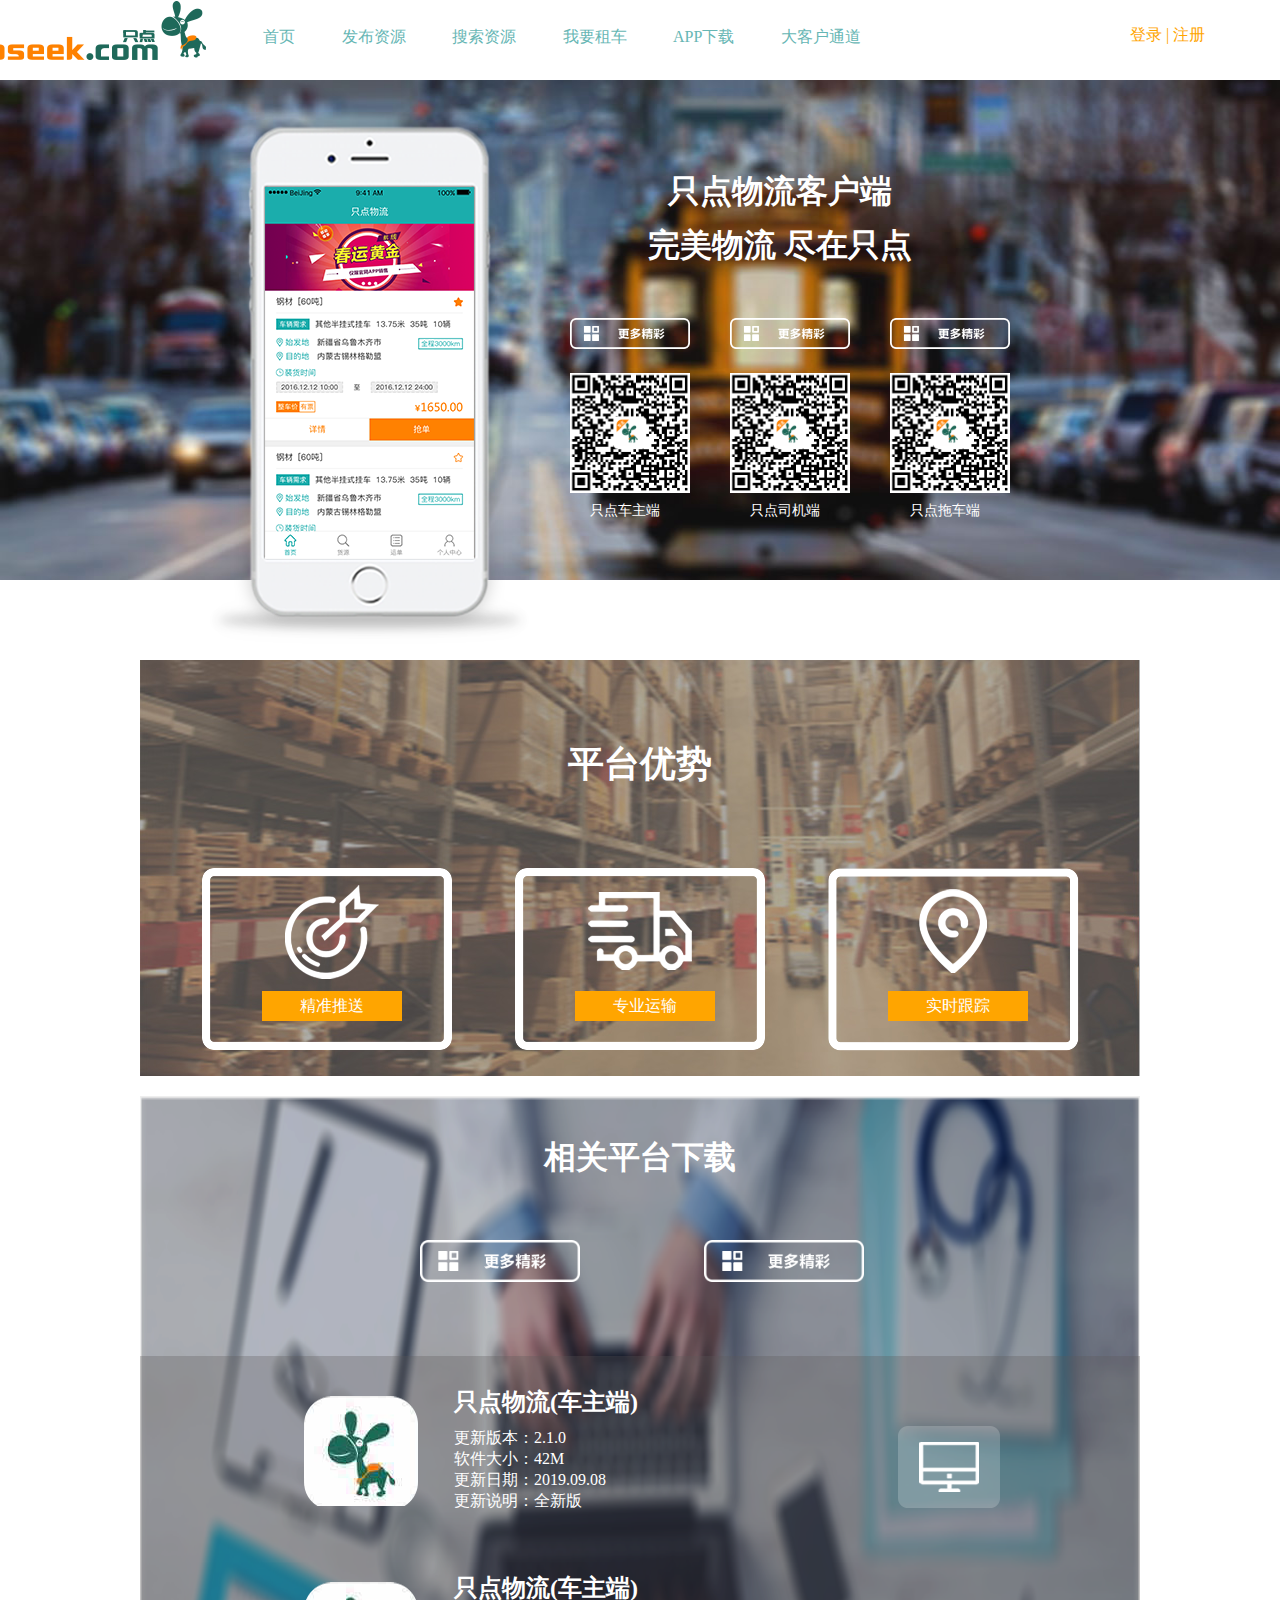
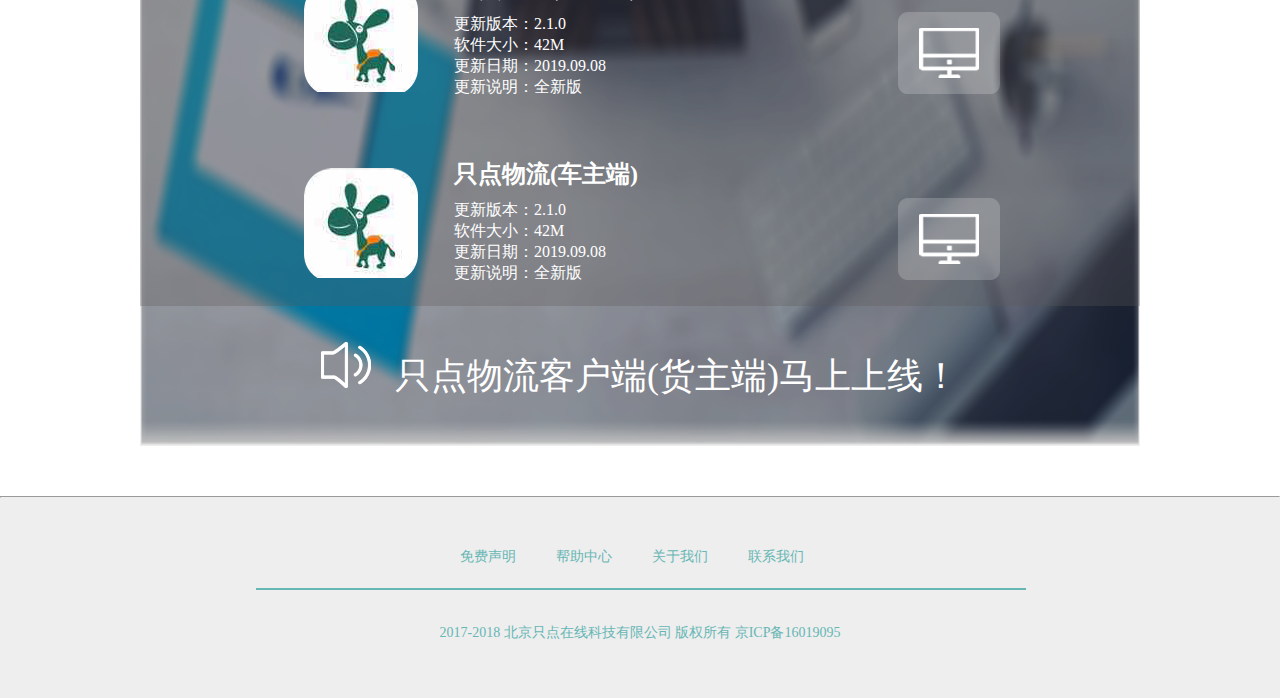
<file: public/appDownload.html>
<!DOCTYPE html>
<html lang="en">
<head>
    <meta charset="UTF-8">
    <meta name="viewport" content="width=device-width, initial-scale=1.0">
    <meta http-equiv="X-UA-Compatible" content="ie=edge">
    <title>APP下载</title>
    <link rel="stylesheet" href="css/index.css">
    <style>
        #appDown{
            width:100%;
            height:500px;
            position: relative;
            margin-bottom:80px;
        }
        #appDown>#bg-img{
            width:100%;
            height:100%;
        }
        #appDown>#content{
            width:800px;
            height:100%;
            position: absolute;
            left:50%;
            top:0px;
            transform: translate(-400px);
        }
        #appDown>#content>#appTitle{
            position: absolute;
            top:30px;
            left: -30px;
        }
        #appDown>#content>div{
            position: absolute;
            top:90px;
            left:300px;
            text-align: center;
        }
        #appDown>#content>div>h1{
            margin-bottom:10px;
            color: #fff;
        }
        #appDown>#content>div>ul{
            list-style: none;
            width:100%;
        }
        #appDown>#content>div>ul>li{
            width:120px;
            float: left;
            margin:20px;
            text-align: center;
            padding:10px 0;
        }
        #appDown>#content>div>ul>li>img{
            width:100%;
            margin:10px;
        }
        #appDown>#content>div>ul>li>p{
            font-size:14px;
            color:#fff;
            margin-top:-5px;
            margin-left:10px;
        }
        #platformDownload{
            width:1000px;
            background:#ddd;
            height:950px;
            margin:0 auto;
            position: relative;
            margin-bottom: 50px;
        }
        #platformDownload>#downbg{
            width:100%;
            height:100%;
        }
        #platformDownload>#downTop{
            width:100%;
            height:300px;
            position: absolute;
            top:0px;
            left:0px;
        }
        #platformDownload>#downTop>h1{
            color:#fff;
            text-align: center;
            margin-top:40px;
        }
        #platformDownload>#downTop>#downbg1{
            width:160px;
            margin-left:28%;
            margin-top:60px;
            margin-right: 120px;
        }
        #platformDownload>#downTop>#downbg2{
            width:160px;
            text-align: center;
        }
        #platformDownload>#downMiddle{
            width:100%;
            height:550px;
            position: absolute;
            top:260px;
            left:0px;
            background:rgba(94, 88, 88,0.3);
        }
        #downMiddle>ul{
            list-style: none;
        }
        #downMiddle>ul>li{
            padding:0px 0;
            box-sizing: border-box;
            position: relative;
        }
        #downMiddle>ul>li>span{
            margin-left:160px;
            width:120px;
            height:120px;
            background:no-repeat;
            display: inline-block;
            background-image: url("source/myAppImg.png");
            background-repeat: no-repeat;
            background-size:306px 508px;
            background-position:-188px 10px ;
        }
        #downMiddle>ul>li>div{
            display: inline-block;
            padding:30px;
            color:#fff;
            position: relative;
        }
        #downMiddle>ul>li>div>h2{
            padding-bottom:10px;
        }
        #downMiddle>ul>li>img{
            display: inline-block;
            position: absolute;
            right:14%;
            top:70px;
        }
        #platformDownload>#downBottom{
            width:100%;
            height:100px;
            position: absolute;
            bottom:20px;
            left:0px;
            text-align: center;
            color:#fff;
            line-height: 100px;
        }
        #platformDownload>#downBottom>img{
            padding-top:10px;
        }
        #platformDownload>#downBottom>span{
            font-size:36px;
            padding-left:20px;
        }
        footer{
            width:100%;
            height:200px;
            background:#eee;
        }
        footer>div{
            width:400px;
            margin:0 auto;
            display: flex;
            padding-top:40px;
        }
        footer>div>ul{
            list-style: none;
            font-size:14px;
            color:#66b6b4;
        }
        footer>div>ul>li{
            float: left;
            padding:10px 20px;
        }
        footer>#hrColor{
            border:1px solid #66b6b4;
            display: inline-block;
            width:60%;
            height:0px;
            margin-left:20%;
        }
        footer>p{
            font-size:14px;
            color:#66b6b4;
            text-align: center;
            margin:30px;
        }
    </style>
</head>
<body>
    <div id="head">
        <div class="middleContent">
            <!-- logo -->
            <div id="logo">
                <img src="source/wuliu-logo.png" alt="">
            </div>
            <!-- 导航 -->
            <div id="nav">
                <ul>
                        <li>
                                <a href="index.html">首页</a>
                            </li>
                            <li>
                                <a href="login.html">发布资源</a>
                            </li>
                            <li>
                                <a href="search.html">搜索资源</a>
                            </li>
                            <li>
                                <a href="rentCar.html">我要租车</a>
                            </li>
                            <li>
                                <a href="appDownload.html">APP下载</a>
                            </li>
                            <li>
                                <a href="register_enterprise.html">大客户通道</a>
                            </li>
                </ul>
            </div>
            <div id="loadReg">
                <a href="login.html">登录</a> | 
                <a href="register_woseek.html">注册</a>
            </div>
        </div>
    </div>
    <div id="appDown">
        <img id="bg-img" src="source/app_titlebg.jpg" alt="">
        <div id="content">
            <img src="source/app_phone.png" alt="" id="appTitle">
            <div>
                <h1>只点物流客户端</h1>
                <h1>完美物流 尽在只点</h1>
                <ul>
                    <li>
                        <img src="source/more.png" alt=""><br>
                        <img src="source/app_owner.png" alt="">
                        <p>只点车主端</p>
                    </li>
                    <li>
                        <img src="source/more.png" alt="">
                        <img src="source/app_owner.png" alt="">
                        <p>只点司机端</p>
                    </li>
                    <li>
                        <img src="source/more.png" alt="">
                        <img src="source/app_owner.png" alt="">
                        <p>只点拖车端</p>
                    </li>
                </ul>
            </div> 
        </div>
    </div>
    <!-- 平台优势 -->
    <div id="superiority">
        <img src="./source/you_shi_bg.jpg" alt="">
        <div id="superiorityTitle">平台优势</div>
        <div id="superiorityItems">
            <ul>
                <li>
                    <img src="./source/ys_bg1.png" alt="">
                    <button>精准推送</button>
                </li>
                <li>
                    <img src="./source/ys_bg2.png" alt="">
                    <button>专业运输</button>
                </li>
                <li>
                    <img src="./source/ys_bg3.png" alt="">
                    <button>实时跟踪</button>
                </li>
            </ul>
        </div>
    </div>
    <!-- 相关平台下载 -->
    <div id="platformDownload">
        <img id="downbg" src="source/app_downbg.png" alt="">
        <div id="downTop">
            <h1>相关平台下载</h1>
            <img id="downbg1" src="source/more.png" alt="">
            <img id="downbg2" src="source/more.png" alt="">            
        </div>
        <div id="downMiddle">
            <ul>
                <li>
                    <span></span>
                    <div>
                        <h2>只点物流(车主端)</h2>
                        <p>更新版本：2.1.0</p>
                        <p>软件大小：42M</p>
                        <p>更新日期：2019.09.08</p>
                        <p>更新说明：全新版</p>      
                    </div>
                    <img src="source/pcload.png" alt="">  
                </li>
                <li>
                    <span></span>
                    <div>
                        <h2>只点物流(车主端)</h2>
                        <p>更新版本：2.1.0</p>
                        <p>软件大小：42M</p>
                        <p>更新日期：2019.09.08</p>
                        <p>更新说明：全新版</p>      
                    </div>
                    <img src="source/pcload.png" alt="">  
                </li>
                <li>
                    <span></span>
                    <div>
                        <h2>只点物流(车主端)</h2>
                        <p>更新版本：2.1.0</p>
                        <p>软件大小：42M</p>
                        <p>更新日期：2019.09.08</p>
                        <p>更新说明：全新版</p>      
                    </div>
                    <img src="source/pcload.png" alt="">  
                </li>
            </ul>
        </div>
        <div id="downBottom">
            <img src="source/iconhorn.png" alt="">
            <span>只点物流客户端(货主端)马上上线！</span>
        </div>
    </div>
    <hr>
    <footer>
        <div>
            <ul>
                <li>免费声明</li>
                <li>帮助中心</li>
                <li>关于我们</li>
                <li>联系我们</li>
            </ul>           
        </div>
        <span id="hrColor"></span>
        <p>2017-2018 北京只点在线科技有限公司 版权所有 京ICP备16019095</p>
    </footer>
</body>
</html>
</file>
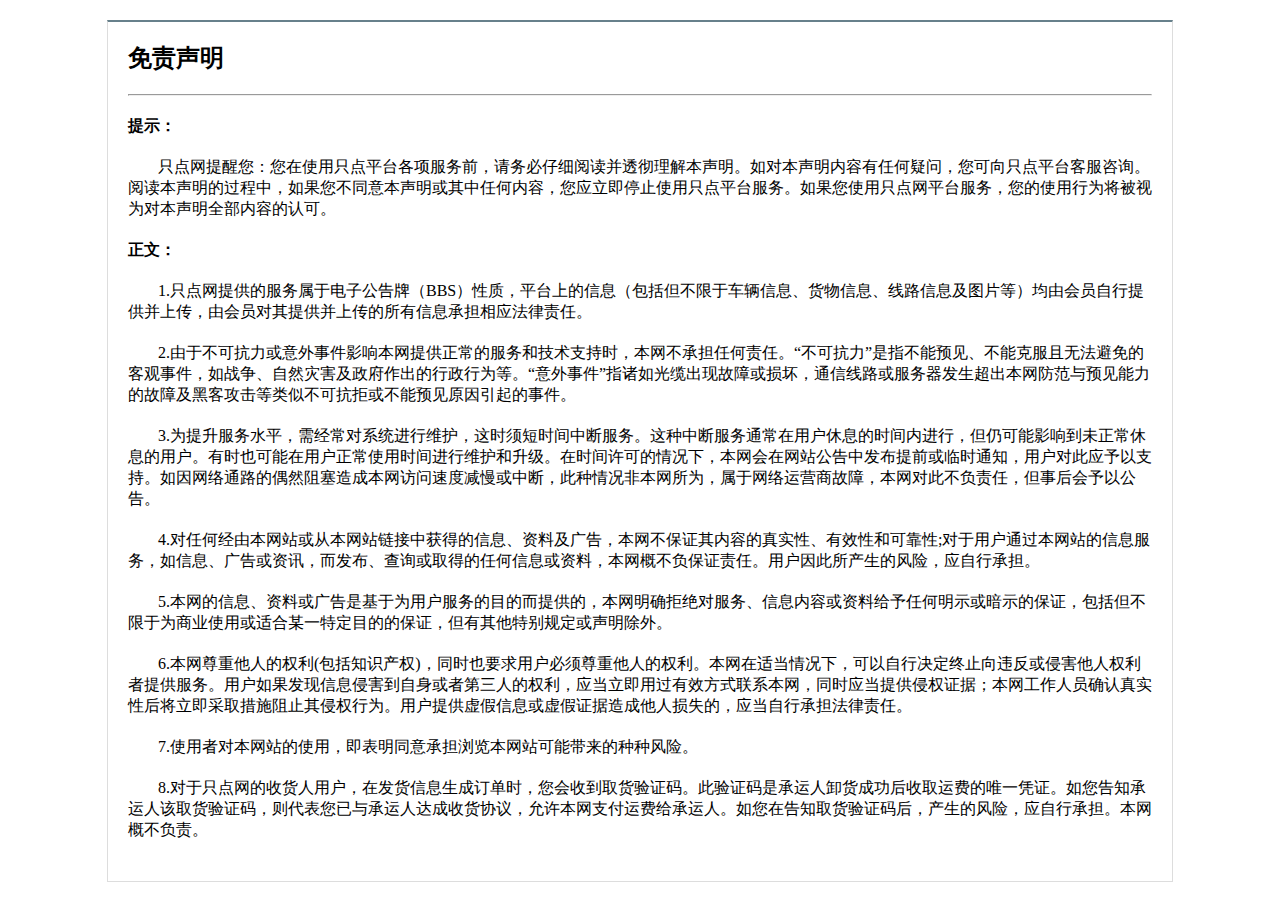
<file: public/disclaimer.html>
<!DOCTYPE html>
<html lang="en">
<head>
    <meta charset="UTF-8">
    <meta name="viewport" content="width=device-width, initial-scale=1.0">
    <meta http-equiv="X-UA-Compatible" content="ie=edge">
    <title>免责声明</title>
    <link rel="stylesheet" href="css/disclaimer.css">
</head>
<body>
    <div>
        <h2>免责声明</h2>
        <hr>
        <dl>
            <dt>提示：</dt>
            <dd>
                <p>只点网提醒您：您在使用只点平台各项服务前，请务必仔细阅读并透彻理解本声明。如对本声明内容有任何疑问，您可向只点平台客服咨询。阅读本声明的过程中，如果您不同意本声明或其中任何内容，您应立即停止使用只点平台服务。如果您使用只点网平台服务，您的使用行为将被视为对本声明全部内容的认可。</p>
            </dd>
            <dt>正文：</dt>
            <dd>
                <p>1.只点网提供的服务属于电子公告牌（BBS）性质，平台上的信息（包括但不限于车辆信息、货物信息、线路信息及图片等）均由会员自行提供并上传，由会员对其提供并上传的所有信息承担相应法律责任。</p>

                <p>2.由于不可抗力或意外事件影响本网提供正常的服务和技术支持时，本网不承担任何责任。“不可抗力”是指不能预见、不能克服且无法避免的客观事件，如战争、自然灾害及政府作出的行政行为等。“意外事件”指诸如光缆出现故障或损坏，通信线路或服务器发生超出本网防范与预见能力的故障及黑客攻击等类似不可抗拒或不能预见原因引起的事件。</p>
                
                <p>3.为提升服务水平，需经常对系统进行维护，这时须短时间中断服务。这种中断服务通常在用户休息的时间内进行，但仍可能影响到未正常休息的用户。有时也可能在用户正常使用时间进行维护和升级。在时间许可的情况下，本网会在网站公告中发布提前或临时通知，用户对此应予以支持。如因网络通路的偶然阻塞造成本网访问速度减慢或中断，此种情况非本网所为，属于网络运营商故障，本网对此不负责任，但事后会予以公告。</p>
                
                <p>4.对任何经由本网站或从本网站链接中获得的信息、资料及广告，本网不保证其内容的真实性、有效性和可靠性;对于用户通过本网站的信息服务，如信息、广告或资讯，而发布、查询或取得的任何信息或资料，本网概不负保证责任。用户因此所产生的风险，应自行承担。</p>
                
                <p>5.本网的信息、资料或广告是基于为用户服务的目的而提供的，本网明确拒绝对服务、信息内容或资料给予任何明示或暗示的保证，包括但不限于为商业使用或适合某一特定目的的保证，但有其他特别规定或声明除外。</p>
                
                <p>6.本网尊重他人的权利(包括知识产权)，同时也要求用户必须尊重他人的权利。本网在适当情况下，可以自行决定终止向违反或侵害他人权利者提供服务。用户如果发现信息侵害到自身或者第三人的权利，应当立即用过有效方式联系本网，同时应当提供侵权证据；本网工作人员确认真实性后将立即采取措施阻止其侵权行为。用户提供虚假信息或虚假证据造成他人损失的，应当自行承担法律责任。</p>
                
                <p>7.使用者对本网站的使用，即表明同意承担浏览本网站可能带来的种种风险。</p>
                
                <p>8.对于只点网的收货人用户，在发货信息生成订单时，您会收到取货验证码。此验证码是承运人卸货成功后收取运费的唯一凭证。如您告知承运人该取货验证码，则代表您已与承运人达成收货协议，允许本网支付运费给承运人。如您在告知取货验证码后，产生的风险，应自行承担。本网概不负责。</p>
            </dd>
        </dl>
    </div>
</body>
</html>
</file>
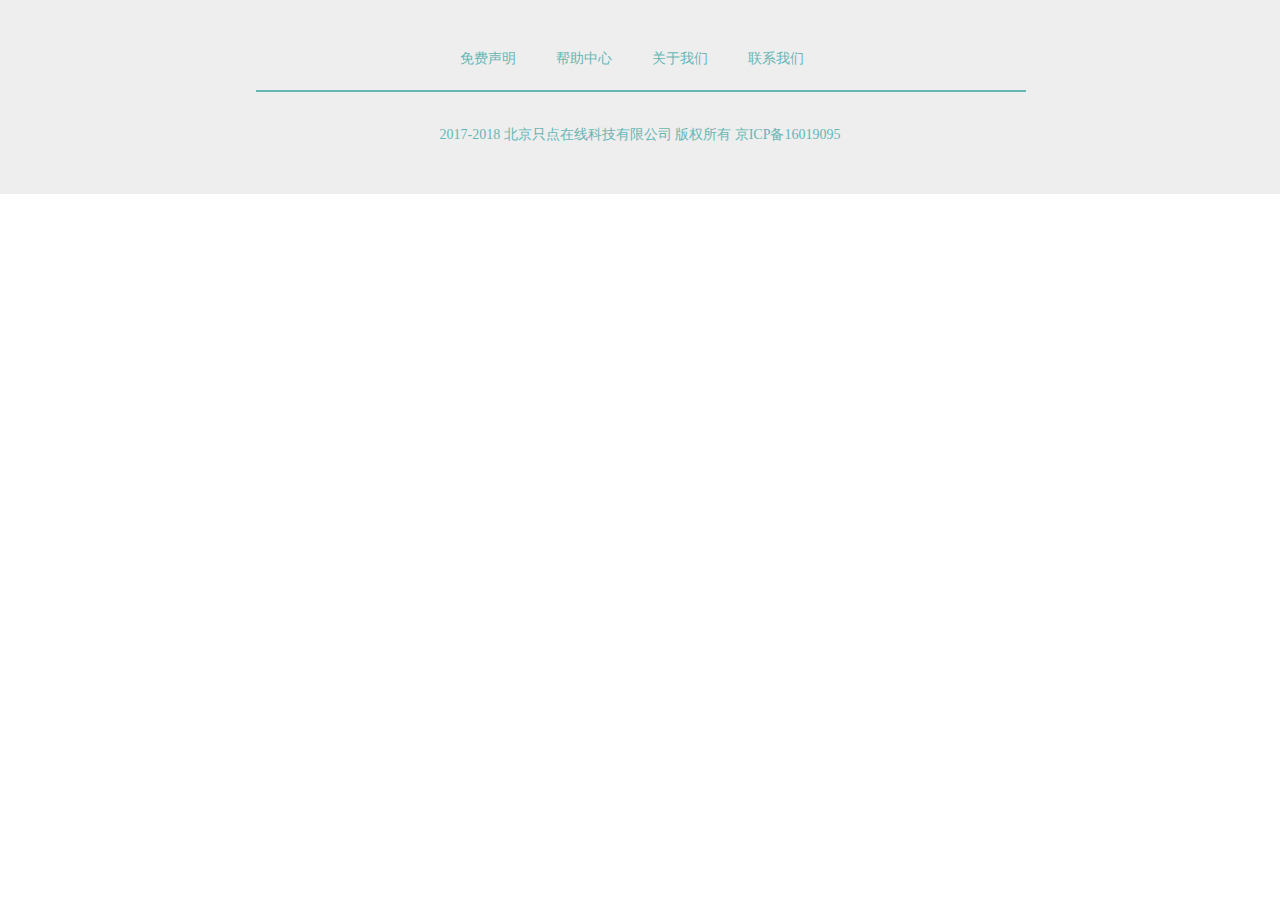
<file: public/footer.html>
<!DOCTYPE html>
<html lang="en">
<head>
    <meta charset="UTF-8">
    <meta name="viewport" content="width=device-width, initial-scale=1.0">
    <meta http-equiv="X-UA-Compatible" content="ie=edge">
    <title>Document</title>
    <link rel="stylesheet" href="css/index.css">
    <style>
        footer{
            width:100%;
            height:100%;
            background:#eee;
        }
        footer>div{
            width:400px;
            margin:0 auto;
            display: flex;
            padding-top:40px;
        }
        footer>div>ul{
            list-style: none;
            font-size:14px;
            color:#66b6b4;
        }
        footer>div>ul>li{
            float: left;
            padding:10px 20px;
        }
        footer>#hrColor{
            border:1px solid #66b6b4;
            display: inline-block;
            width:60%;
            height:0px;
            margin-left:20%;
        }
        footer>p{
            font-size:14px;
            color:#66b6b4;
            text-align: center;
            margin:30px;
            padding-bottom:50px;
        }
    </style>
</head>
<body>
    <footer>
        <div>
            <ul>
                <li><a href="disclaimer.html" target="_blank">免费声明</a></li>
                <li><a href="help_center.html" target="_blank">帮助中心</a></li>
                <li><a href="introduction.html" target="_blank">关于我们</a></li>
                <li><a href="contact-us.html" target="_blank">联系我们</a></li>
            </ul>           
        </div>
        <span id="hrColor"></span>
        <p>2017-2018 北京只点在线科技有限公司 版权所有 京ICP备16019095</p>
    </footer>
</body>
</html>
</file>
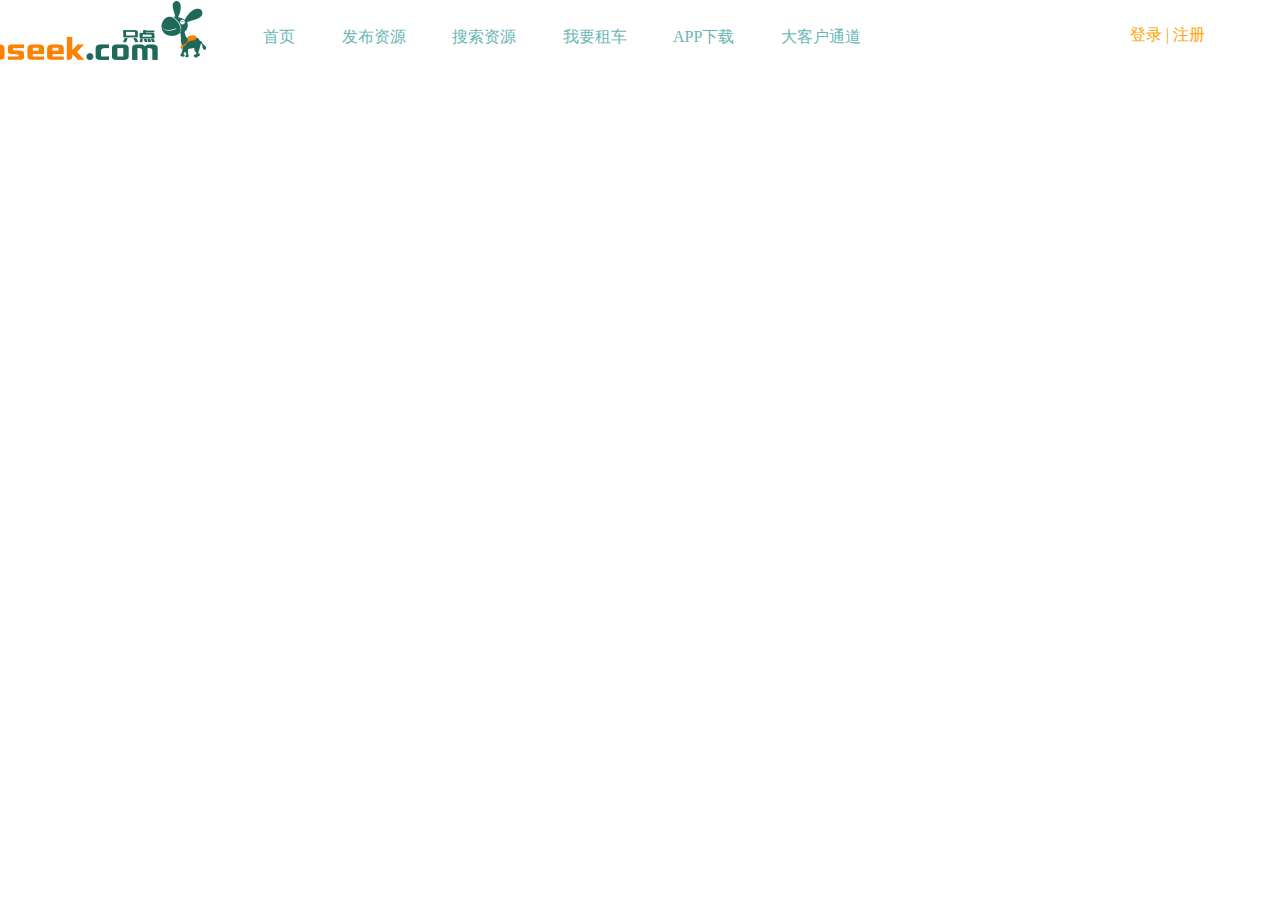
<file: public/header.html>
<!DOCTYPE html>
<html lang="en">
<head>
    <meta charset="UTF-8">
    <meta name="viewport" content="width=device-width, initial-scale=1.0">
    <meta http-equiv="X-UA-Compatible" content="ie=edge">
    <title>header</title>
    <link rel="stylesheet" href="css/index.css">
</head>
<body>
        <div id="head">
                <div class="middleContent">
                    <!-- logo -->
                    <div id="logo">
                        <img src="source/wuliu-logo.png" alt="">
                    </div>
                    <!-- 导航 -->
                    <div id="nav">
                        <ul>
                            <li>
                                <a href="index.html" target="_blank">首页</a>
                            </li>
                            <li>
                                <a href="login.html" target="_blank">发布资源</a>
                            </li>
                            <li>
                                <a href="search.html" target="_blank">搜索资源</a>
                            </li>
                            <li>
                                <a href="rentCar.html" target="_blank">我要租车</a>
                            </li>
                            <li>
                                <a href="appDownload.html" target="_blank">APP下载</a>
                            </li>
                            <li>
                                <a href="register_enterprise.html" target="_blank">大客户通道</a>
                            </li>
                        </ul>
                    </div>
                    <div id="loadReg">
                        <a href="login.html" target="_blank">登录</a> | 
                        <a href="register_woseek.html" target="_blank">注册</a>
                    </div>
                </div>
            </div>
</body>
</html>
</file>
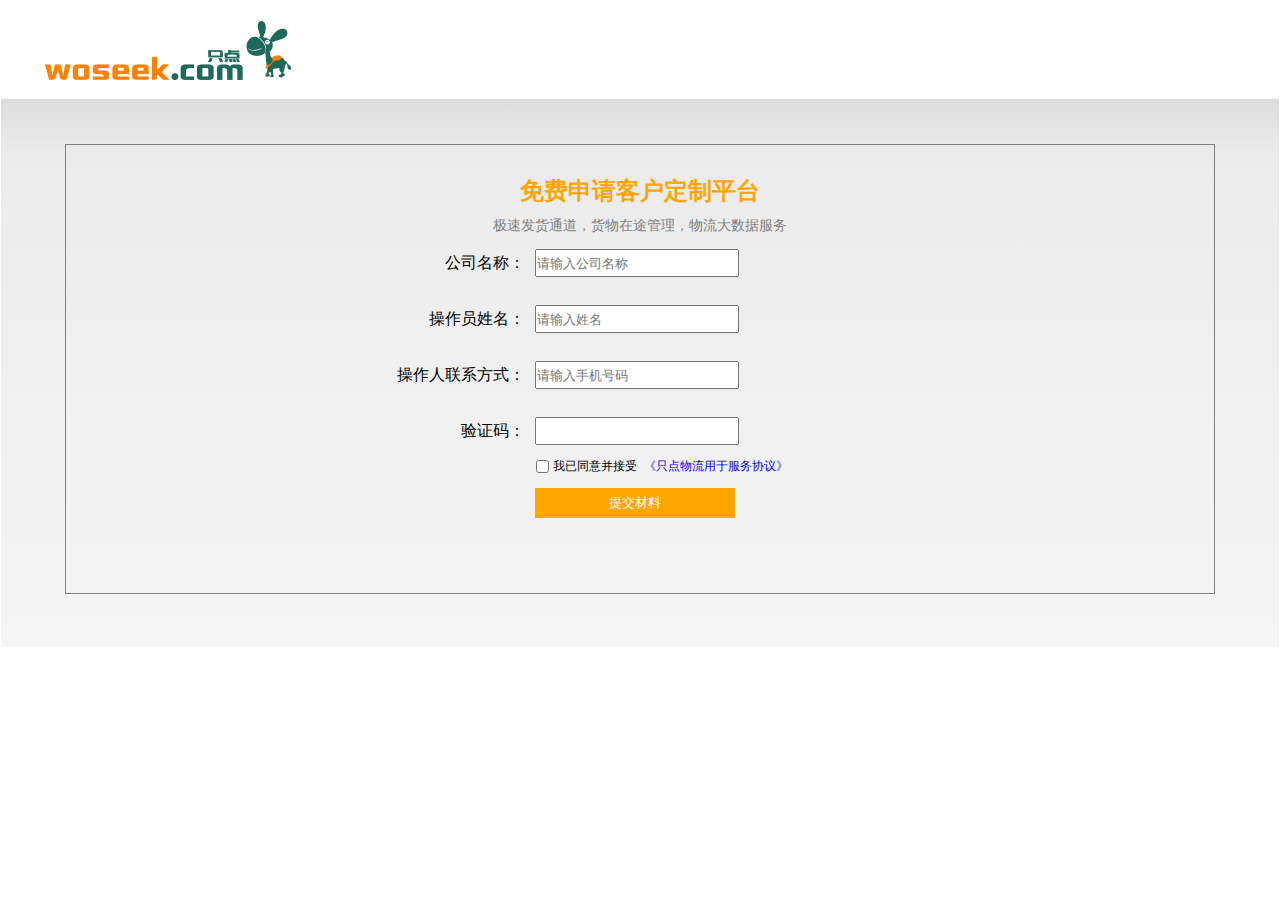
<file: public/register_enterprise.html>
<!DOCTYPE html>
<html lang="en">
<head>
    <meta charset="UTF-8">
    <meta name="viewport" content="width=device-width, initial-scale=1.0">
    <meta http-equiv="X-UA-Compatible" content="ie=edge">
    <title>大用户定制</title>
    <style>
        *{
            margin:0px;
            padding:0px;
        }
        #logo{
            width:1190px;
            height:98px;
            margin:0 auto;
            padding-top:20px;
            box-sizing: border-box;
        }
        #content{
            width:100%;
            height:550px;
            padding:0 6px;
            background-image: linear-gradient(to bottom,#ddd 0%,rgb(236, 235, 235) 10%,rgb(245,245,245) 100%);
            box-sizing: border-box;
            border:1px solid #fff;
        }
        #mainInfo{
            width:1150px;
            height:450px;
            box-sizing: border-box;
            margin:50px 50px;
            text-align: center;
            border:1px solid gray;
            margin:0 auto;
            margin-top:45px;
        }
        #mainInfo>h2{
            color:orange;
            margin-bottom: 10px;
            margin-top: 30px;
        }
        #mainInfo>p{
            color:gray;
            font-size: 14px;
        }
        #centerDiv{
            width:50%;
            height:50%;
            margin:0 auto;
            display: flex;
        }
        #centerDiv::after{
            content:"";
            display: block;
            clear:both;
        }
        #leftDiv,#rightDiv{
            width:30%;
            height:100%;
            display: flex;
            flex-flow: column nowrap;
            justify-content:space-around;
            align-items: flex-end;
        }
        #rightDiv{
            width:50%;
            align-items: flex-start;
            padding-left: 10px;
        }
        #lefgDiv>p{
            font-size: 18px;
        }
        #rightDiv>input{
            display: block;
            width:200px;
            height:24px;
        }
        .submitBtn{
            display: block;
            width:200px;
            height:30px;
            color:#fff;
            background:orange;
            margin:0 auto;
            outline:0;
            border:0;
            margin-top:10px;
            position:relative;
            left:-5px;
        }
        #mainInfo>input,#mainInfo>label,#mainInfo>a{
            font-size:12px;
            position:relative;
            left:20px;
        }
        #mainInfo>label,#mainInfo>a{
            position:relative;
            top:-3px;
        }
        #mainInfo>a{
            position:relative;
            left:24px;
        }
        a{
            text-decoration: none;
        }
        a:visited{
            color:rgb(6, 6, 255);
        }
    </style>
</head>
<body>
    <div id="logo">
        <img src="./source/wuliu-logo.png" alt="">
    </div>
    <div id="content">
        <div id="mainInfo">
            <h2>免费申请客户定制平台</h2>
            <p>极速发货通道，货物在途管理，物流大数据服务</p>
            <div id="centerDiv">
                <div id="leftDiv">
                    <p>公司名称：</p>
                    <p>操作员姓名：</p>
                    <p>操作人联系方式：</p>
                    <p>验证码：</p>
                </div>
                <div id="rightDiv">
                    <input type="text" placeholder="请输入公司名称">
                    <input type="text" placeholder="请输入姓名">
                    <input type="text" placeholder="请输入手机号码">
                    <input type="text">
                </div>
            </div>
            <input id="agreeProtocol" type="checkbox">
            <label for="agreeProtocol">我已同意并接受 </label>  
            <a href="#">《只点物流用于服务协议》</a> 
            <button class="submitBtn">提交材料</button>
        </div>
    </div>
</body>
</html>
</file>
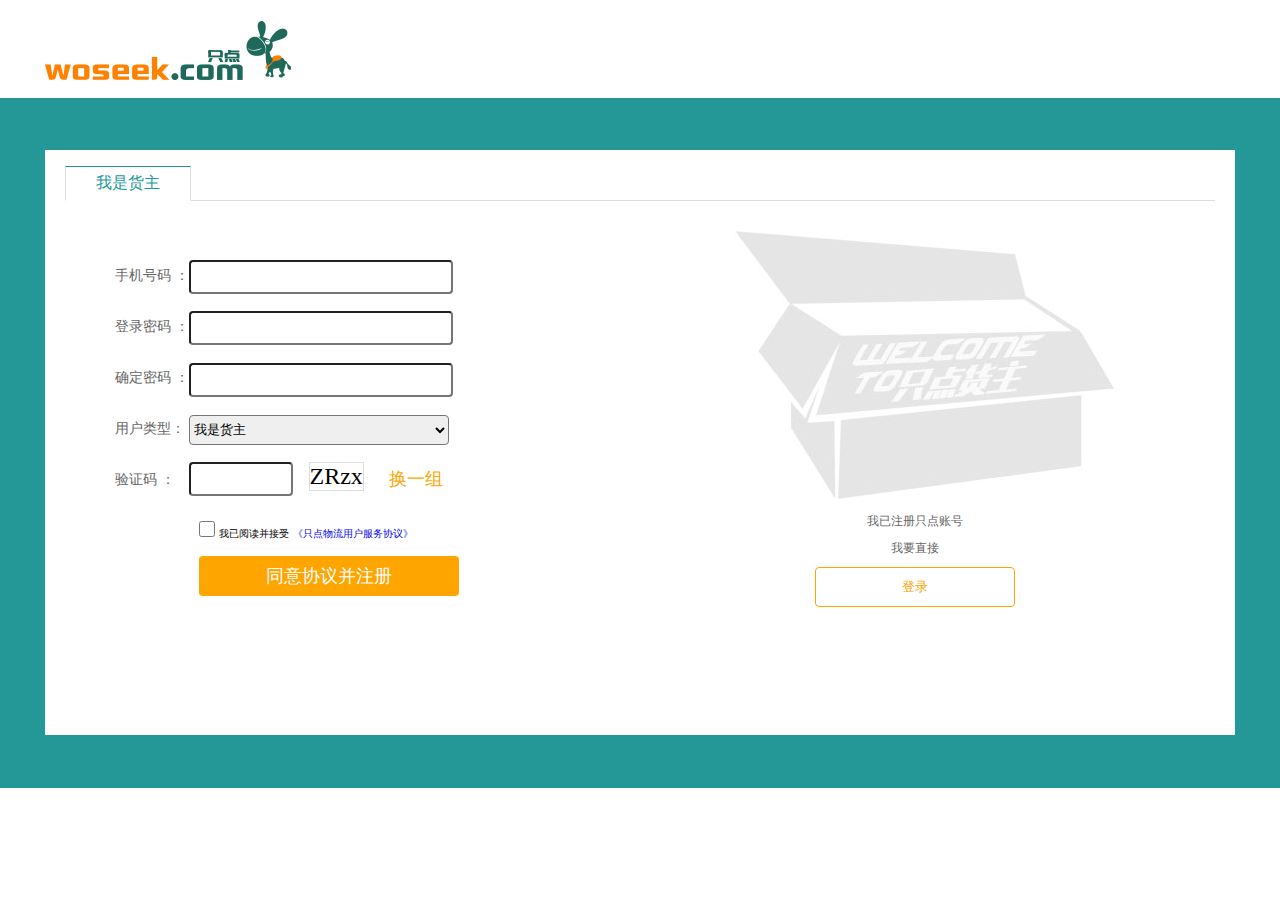
<file: public/register_woseek.html>
<!DOCTYPE html>
<html lang="en">
<head>
    <meta charset="UTF-8">
    <meta name="viewport" content="width=device-width, initial-scale=1.0">
    <meta http-equiv="X-UA-Compatible" content="ie=edge">
    <title>注册</title>
    <script src="Js/register_woseek.js"></script>
    <link rel="stylesheet" href="css/register_woseek.css">
</head>
<body onload="getVerificationCode()">
    <div id="logo">
        <img src="./source/wuliu-logo.png" alt="">
    </div>
    <div id="content">
        <div id="info">
            <ul id="title">
                <li>我是货主</li>
            </ul>
            <div id="regInfo">
                <div id="leftInfoDiv">
                    <p>
                        手机号码 ：
                    </p>
                    <p>
                        登录密码 ：
                    </p>
                    <p>
                        确定密码 ：                  
                    </p>
                    <p>
                        用户类型：                   
                    </p>
                    <p>
                        验证码 ：                   
                    </p>                    
                </div>
                <div id="rightInputDiv">
                    <input type="text">
                    <input type="text">
                    <input type="text">
                    <select name="" id="utype">
                        <option value="货主">我是货主</option>
                        <option value="司机">我是司机</option>
                    </select>
                    <div id="verCodeDiv">
                        <input id="verCode" type="text">
                        <span id="autoCode">adsf</span>
                        <button id="sourceCode"  onclick="getVerificationCode()">换一组</button>                    
                    </div>
                </div>
                <div id="clearFloat"></div>
                <div id="agreement">
                    <input id="agree" type="checkbox">
                    <label for="agree">我已阅读并接受</label>
                    <a href="javascripg:;">《只点物流用户服务协议》</a> 
                    <button onclick="register()">同意协议并注册</button>
                </div>
            </div>
            <div id="toLoad">
                <img src="source/register-2.jpg" alt="">
                <p>我已注册只点账号</p>
                <p>我要直接</p>
                <button onclick="tologin()">登录</button>
            </div>
        </div>
    </div>
</body>
</html>
</file>
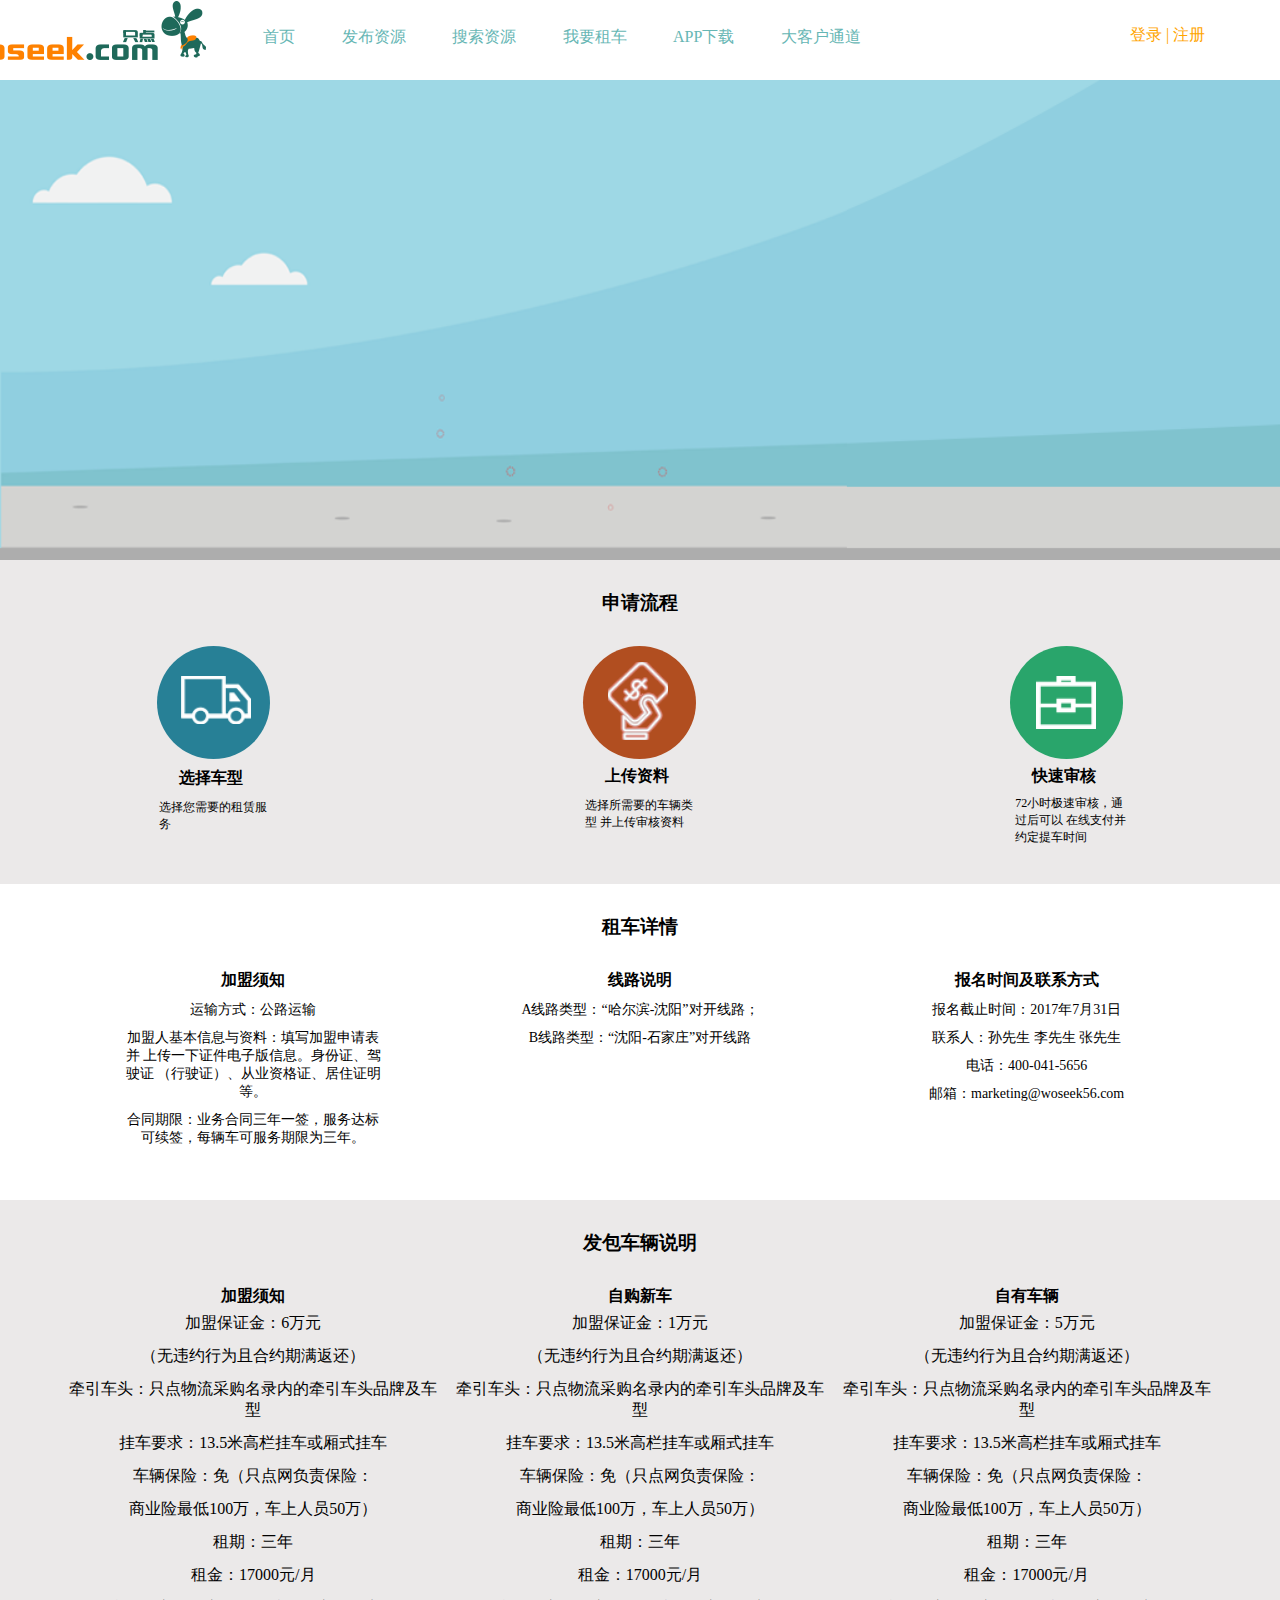
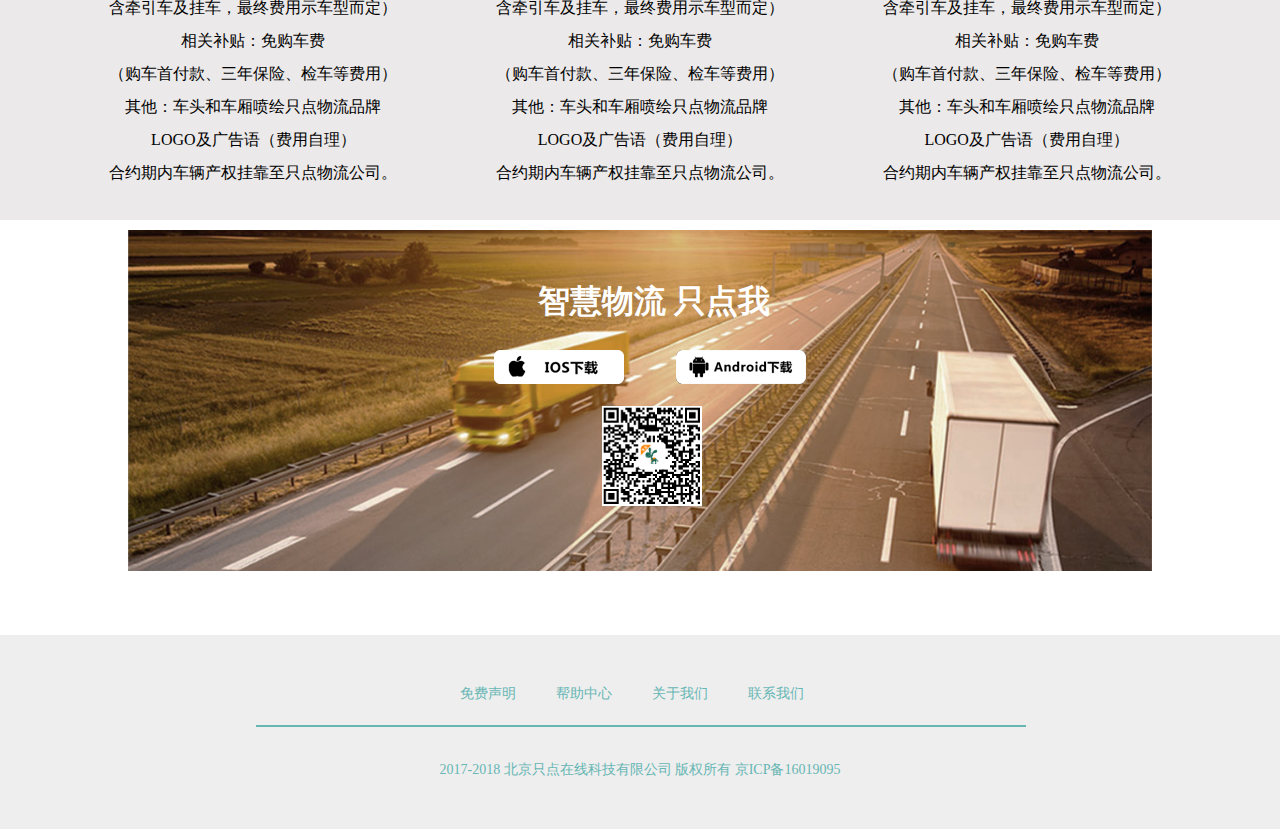
<file: public/rentCar.html>
<!DOCTYPE html>
<html lang="en">
<head>
    <meta charset="UTF-8">
    <meta name="viewport" content="width=device-width, initial-scale=1.0">
    <meta http-equiv="X-UA-Compatible" content="ie=edge">
    <title>租车</title>
    <link rel="stylesheet" href="css/rentCar.css">
</head>
<body>
    <header>
        <iframe src="header.html" scrolling="no" frameborder="0"></iframe>
    </header>
    <div class="rentCarBanner">
        <img src="source/banner2Bg.png" alt="">
    </div>
    <div class="superiority">
        <h3>申请流程</h3>
        <ul class="">
            <li class="li1">
                <img src="source/carType.png" alt="">
                <h4>选择车型</h4>
                <p>选择您需要的租赁服务</p>
            </li>
            <li class="li2">
                <img src="source/files.png" alt="">
                <h4>上传资料</h4>
                <p>选择所需要的车辆类型
                        并上传审核资料</p>
            </li>
            <li class="li3">
                <img src="source/verify.png" alt="">
                <h4>快速审核</h4>
                <p>72小时极速审核，通过后可以
                        在线支付并约定提车时间</p>
            </li>
        </ul>
    </div>
    <div class="superInfo">
        <h3>租车详情</h3>
        <ul>
            <li class="aa">
                <h4>加盟须知</h4>
                <p>运输方式：公路运输</p>
                <p>加盟人基本信息与资料：填写加盟申请表并
                        上传一下证件电子版信息。身份证、驾驶证
                        （行驶证）、从业资格证、居住证明等。</p>
                <p>合同期限：业务合同三年一签，服务达标
                        可续签，每辆车可服务期限为三年。</p>
            </li>
            <li>
                <h4>线路说明</h4>
                <p>A线路类型：“哈尔滨-沈阳”对开线路；</p>
                <p>B线路类型：“沈阳-石家庄”对开线路</p>
            </li>
            <li class="cc">
                <h4>报名时间及联系方式</h4>
                <p>报名截止时间：2017年7月31日</p>
                <p>联系人：孙先生 李先生 张先生</p>
                <p>电话：400-041-5656</p>
                <p>邮箱：marketing@woseek56.com</p>
            </li>
        </ul>
    </div>
    <div class="superiorityBg">
        <h3>发包车辆说明</h3>
        <ul class="">
            <li class="aa">
                <h4>加盟须知</h4>
                <p>加盟保证金：6万元</p>
                <p>（无违约行为且合约期满返还）</p>
                <p>牵引车头：只点物流采购名录内的牵引车头品牌及车型</p>
                <p>挂车要求：13.5米高栏挂车或厢式挂车</p>
                <p>车辆保险：免（只点网负责保险：</p>
                <p>商业险最低100万，车上人员50万）</p>
                <p>租期：三年</p>
                <p>租金：17000元/月</p>
                <p>含牵引车及挂车，最终费用示车型而定）</p>
                <p>相关补贴：免购车费</p>
                <p>（购车首付款、三年保险、检车等费用）</p>
                <p>其他：车头和车厢喷绘只点物流品牌</p>
                <p>LOGO及广告语（费用自理）</p>
                <p>合约期内车辆产权挂靠至只点物流公司。</p>
            </li>
            <li class="">
                <h4>自购新车</h4>
                <p>加盟保证金：1万元</p>
                <p>（无违约行为且合约期满返还）</p>
                <p>牵引车头：只点物流采购名录内的牵引车头品牌及车型</p>
                <p>挂车要求：13.5米高栏挂车或厢式挂车</p>
                <p>车辆保险：免（只点网负责保险：</p>
                <p>商业险最低100万，车上人员50万）</p>
                <p>租期：三年</p>
                <p>租金：17000元/月</p>
                <p>含牵引车及挂车，最终费用示车型而定）</p>
                <p>相关补贴：免购车费</p>
                <p>（购车首付款、三年保险、检车等费用）</p>
                <p>其他：车头和车厢喷绘只点物流品牌</p>
                <p>LOGO及广告语（费用自理）</p>
                <p>合约期内车辆产权挂靠至只点物流公司。</p>
            </li>
            <li class="cc">
                <h4>自有车辆</h4>
                <p>加盟保证金：5万元</p>
                <p>（无违约行为且合约期满返还）</p>
                <p>牵引车头：只点物流采购名录内的牵引车头品牌及车型</p>
                <p>挂车要求：13.5米高栏挂车或厢式挂车</p>
                <p>车辆保险：免（只点网负责保险：</p>
                <p>商业险最低100万，车上人员50万）</p>
                <p>租期：三年</p>
                <p>租金：17000元/月</p>
                <p>含牵引车及挂车，最终费用示车型而定）</p>
                <p>相关补贴：免购车费</p>
                <p>（购车首付款、三年保险、检车等费用）</p>
                <p>其他：车头和车厢喷绘只点物流品牌</p>
                <p>LOGO及广告语（费用自理）</p>
                <p>合约期内车辆产权挂靠至只点物流公司。</p>
            </li>
        </ul>
    </div>
    <div class="rental">
        <img src="source/carInfoBg.png" alt="">
        <h1>智慧物流 只点我</h1>
        <div>
            <span class="span1"></span>
            <span class="span2"></span>
        </div>
        <div class="QRcode">
            <img src="source/app_owner.png" alt="">
        </div>
    </div>
    <footer>
        <iframe src="footer.html" scrolling="no" frameborder="0"></iframe>
    </footer>
</body>
</html>
</file>
<file: public/css/index.css>
*{
    margin:0;
    padding:0;
}
a{
    text-decoration: none;
}
a:link{
    color:#66b6b4;
}
a:visited{
    color:#66b6b4;
}
.middleContent{
    width:1000px;
    height:80px;
    position: relative;
    margin:0 auto;
}
#logo{
    width:200px;
    height:71px;
    float: left;
    margin-left: -180px;
}
.middleContent>#nav{
    width:644px;
    height:58px;
    float: left;
    position: absolute;
    right: 80px;
    top:5px;
    left:100px;
}
.middleContent>#nav>ul{
    width:644px;
    height:33px;
    font-size:16px;
    list-style: none;
    display: flex;
    flex-flow: row nowrap;
    justify-content: space-around;
    align-items: flex-end;
    padding-top:10px;
}
.middleContent>#nav>ul>li>a:hover{
    color:orange;
}
#loadReg{
    width:160px;
    height:30px;
    float: left;
    position: absolute;
    right:-150px;
    top:25px;
    color: orange;
}
#loadReg>a{
    color:orange;
}
#welLoad{
    width:160px;
    height:30px;
    float: left;
    position: absolute;
    right:-150px;
    top:25px;
    color: orange;
    display: none;
}
/* #banner,#bannerImg{
    width:100%;
    height:480px;
} */
#banner{
    width:1000px;
    overflow:hidden;
    position:relative;
    margin:0 auto;
  }
  #ul-imgs{
    list-style:none;
  }
  #ul-imgs.transition{
    transition:all .5s linear;
  }
  #ul-imgs>li{
    width:1000px;
    float:left;
  }
  #ul-imgs img{
    width:1000px;
  }
  #ul-idxs{
    width:100px;
    margin:0 auto;
    list-style:none;
    position:absolute;
    bottom:25px;
    left:50%;
    margin-left:-50px;
  }
  #ul-idxs>li{
    float:left;
    width:10px; height:10px;
    background-color:#fff;
    border-radius:5px;
    margin:0 5px;
    cursor:pointer;
  }
  #ul-idxs>li.active{
    background-color:blue;
  }
  #btn-left,#btn-right{
    width:60px;
    height:100%;
    position:absolute;
    top:0;
    background-repeat:no-repeat;
    background-position:center;
    cursor:pointer;
  }
  #btn-left{
    left:20px;
    background-image:url(../image/carousel_item/left_ar.png);
  }
  #btn-right{
    right:20px;
    background-image:url(../image/carousel_item/right_ar.png);
  }
  #btn-left:hover,#btn-right:hover{
    background-size:40px 70px
  }
/* #banner>a{
    width:100%;
    height:100%;
} */
#contetn{
    width:1020px;
    margin:0 auto;
}
#content>h3{
    text-align: center;
    padding:20px 0;
}
#content>#info{
    width:1020px;
    margin:0 auto;
}
#content>#info>ul{
    display: flex;
    flex-flow: row wrap;
    justify-content: space-around;
}
#content>#info>ul>li{
    width:235px;
    height:381px;
    border:1px solid rgb(201, 201, 201);
    list-style: none;
    margin:10px 0;  
    border-radius: 12px;
    box-sizing: border-box;
    position: relative;
}
#content>#info>ul>li:hover{
    box-shadow: 0px 0px 12px 4px rgb(241, 241, 241);
}
#content>#info>ul>li>.infoContent{
    width:100%;
    height:341px;
    box-sizing: border-box;
    padding:20px 16px;
}
#content>#info>ul>li>.btn>a{
    width:116px;
    height:40px;
    color:#fff;
    background:#66b6b4;
    position: absolute;
    bottom:0px;
    border-bottom-left-radius: 12px;
    text-align: center;
    box-sizing: border-box;
    padding-top:8px;
}
#content>#info>ul>li>.btn>.btnL{
    left: 0px;
}
#content>#info>ul>li>.btn>.btnR{
    right:0px;
    border-bottom-left-radius: 0px;
    border-bottom-right-radius: 12px;
}
.carInfo{
    width:120px;
    height:40px;
    padding-left:8px;
}
.titleInfo{
    background:#66b6b4;
    color:#fff;
    font-size:12px;
    padding:2px 2px;
}
#content>#info>ul>li>.infoContent>h2{
    font-size:14px;
    margin-bottom:26px;
}
#content>#info>ul>li>.infoContent>p{
    margin:5px 0;
}
#content>#info>ul>li>.infoContent>.lengthP{
    border:1px solid #66b6b4;
    display: table;
    color:#66b6b4;
}
#content>#info>ul>li>.infoContent>.timeP{
    position: relative;
}
#content>#info>ul>li>.infoContent>p>.beginTime,#content>#info>ul>li>.infoContent>p>.endTime{
    display: inline-block;
    border:1px solid #ddd;
    width:80px;
    height:40px;
    position: absolute;
    font-size:14px;
}
#content>#info>ul>li>.infoContent>p>.beginTime{
    left: 0px;
}
#content>#info>ul>li>.infoContent>p>.endTime{
    right: 0px;
}
#content>#info>ul>li>.infoContent>p>.midTemp{
    position: absolute;
    left: 91px;
    top:10px;
}
#content>#info>ul>li>.infoContent>.ticketPrice{
    border:1px solid orange;
    display: table;
    margin-top:55px;
    padding:0px;
}
#content>#info>ul>li>.infoContent>p>.carPrice{
    background:orange;
    color:#fff;
    font-size:16px;
}
#content>#info>ul>li>.infoContent>p>.carticket{
    color:orange;
    font-size:16px;
    height:100%;
}
#content>#info>ul>li>.infoContent>.price{
    width:135px;
    color:orange;
    font-size:24px;
    text-align: right;
}
#superiority{
    width:1000px;
    height:416px;
    margin:20px auto;
    position: relative;
}
#superiority>#superiorityTitle{
    font-size:36px;
    color:#fff;
    font-weight: bold;
    position: absolute;
    top:80px;
    left: 50%;
    transform: translate(-72px,0px);
}
#superiority>#superiorityItems>ul{
    width:1000px;
    height:183px;
    position: absolute;
    top:50%;
    left:0px;
    padding:0px 31px;
    list-style: none;
}
#superiority>#superiorityItems>ul>li{
    width:251px;
    height:183px;
    float: left;
    box-sizing: border-box;
    margin:0px 31px; 
    position: relative;
}
#superiority>#superiorityItems>ul>li>button{
    width:140px;
    height:30px;
    background:orange;
    color:#fff;
    outline: 0;
    border:0;
    position: absolute;
    bottom:30px;
    left:60px;
    font-size:16px;
    text-align: center;
}
#QR{
    width:1000px;
    height:455px;
    margin:20px auto;
    position: relative;
}
#QR>#QRTitle{
    font-size:38px;
    color:#fff;
    font-weight:bold;
    position: absolute;
    top:80px;
    left:30%;
}
#QR>ul{
    width:1000px;
    height:303px;
    padding:0px 180px;
    position: absolute;
    list-style: none;
    top:40%;
}
#QR>ul>li{
    width:154px;
    height:154px;
    float: left;
    margin:0 30px;  
}
#QR>ul>li>img{
    width:154px;
    height:154px;
}
#QR>ul>li>p{
    font-size:22px;
    color:#fff;
    font-weight: bold;
    margin-top:30px;
}
footer{
    width:100%;
    height:200px;
}
iframe{
    width:100%;
    height:100%;
}
</file>
<file: public/css/disclaimer.css>
*{
    margin:0;
    padding:0;
}
div{
    width:80%;
    margin:20px auto;
    border:1px solid #ddd;
    border-top:2px solid rgb(103, 128, 139);
    padding:20px 20px;
}
dl>dt{
    font-weight: bold;
}
p{
    font-size: 16px;
    margin:20px 0;
    text-indent: 30px;
}
div>hr{
    margin:20px 0;
}
</file>
<file: public/css/register_woseek.css>
*{
    margin:0px;
    padding:0px;
}
#logo{
    width:1190px;
    height:98px;
    margin:0 auto;
    padding-top:20px;
    box-sizing: border-box;
}
#content{
    width:100%;
    height: 690px;
    background:#249897;
    padding:52px 0;
    box-sizing: border-box;
}
#info{
    width:1190px;
    height:585px;
    background:#fff;
    margin:0 auto;
    padding:20px;
    box-sizing: border-box;
}
#info>#title{
    width: 100%;
    color:#249897;
    border-bottom:1px solid #ddd;
    list-style: none;
    position: relative;
    margin-top:30px;
    margin-bottom:30px;
}
#info>#title>li{
    display: table;
    background: #fff;
    border-top:1px solid #249897;
    border-left:1px solid #ddd;
    border-right:1px solid #ddd;
    border-bottom:1px solid #fff;
    padding:6px 30px;
    position: absolute;
    top:-34px;
}
#regInfo{
    width:690px;
    height:363px;
    float: left;
    padding:20px;
}
#regInfo>p{
    margin: 10px 0;
}
#toLoad{
    width:360px;
    height:383px;
    float: left;
    margin-left: -60px;
}
#regInfo>#leftInfoDiv,#regInfo>#rightInputDiv{
    float: left;
    display: flex;
    flex-flow: column nowrap;
    justify-content: space-around;
    height:70%;
}      
#leftInfoDiv>p{
    font-size:14px;
    color:#666;
}
#leftInfoDiv{
    padding-left:30px;
}
#rightInputDiv input,#rightInputDiv select{
    width:260px;
    display: block;
    height: 30px;
    outline: 0;
    border-radius: 4px;
}
#rightInputDiv input:hover,#rightInputDiv input:active
,#rightInputDiv select:hover,#rightInputDiv select:active{
    border:1px solid #249897;
}
#clearFloat{
    clear:both;
}
#agreement{
    width:360px;
    height:60px;
    flex-flow: row nowrap;
    padding-left:114px;
    padding-top:16px;
}
#agreement>a,#agreement>label{
    font-size:10px;
}
#agreement>a{
    text-decoration: none;
}
#agreement>input{
    width:16px;
    height:16px;
}
#agreement>button{
    width:260px;
    height:40px;
    background:orange;
    color:#fff;
    font-size:18px;
    outline: 0;
    border:0;
    border-radius:4px;
    margin-top:15px;
}
#verCode{
    width:100px !important;
    font-size:26px;
    text-align: center;
}
#verCodeDiv{
    position: relative;
}
#verCodeDiv>span{
    border:1px solid #ddd;
    position: absolute;
    top:0px;
    left: 120px;
    font-size: 24px;
}
#verCodeDiv>button{
    text-decoration: none;
    color:orange;
    position: absolute;
    top:5px;
    right: 10px;
    font-size: 18px;
    outline:0;
    border:0;
    background:#fff;
}
#verCodeDiv>a:link,#verCodeDiv>a:visited{
    color:orange;
}
#toLoad>p{
    text-align: center;
    margin-top:10px;
    color:#666;
    font-size:12px;
}
#toLoad>button{
    margin-top:10px;
    margin-left:80px;
    width:200px;
    height:40px;
    border:1px solid orange;
    background:#fff;
    color:orange;   
    outline: 0;
    border-radius: 4px;        
}
#toLoad>button:hover{
    background:orange;
    color:#fff;  
}
</file>
<file: public/css/rentCar.css>
*{
    margin:0;
    padding:0;
}
header{
    width:100%;
    height:80px;
}
iframe{
    width:100%;
    height:80px;
}
.rentCarBanner{
    width:100%;
    height:480px;
}
.rentCarBanner>img{
    width:100%;
    height:100%;
}
.superiority{
    width:100%;
    height:324px;
    background:rgba(230, 228, 228, 0.8);
}
.superiority>h3{
    text-align: center;
    padding:30px 0; 
}
.superiority>ul{
    list-style: none;
    display: flex;
    justify-content: space-around;
}
.superiority>ul>li{
    width:113px;
    height:113px;
}
.superiority>ul>.li1{
    background:rgb(39, 128, 150);
    border-radius: 50%;
}
.superiority>ul>.li1>img{
    width:70px;
    position: relative;
    left:24px;
    top:30px;
    transition: 1s;
}
.superiority>ul>.li1>h4{
    position: relative;
    left:22px;
    top:70px;
}
.superiority>ul>.li1>p{
    font-size: 12px;
    position: relative;
    left:2px;
    top:80px;
}
.superiority>ul>.li2{
    background:rgb(177, 78, 32);
    border-radius: 50%;
}
.superiority>ul>.li2>img{
    width:60px;
    position: relative;
    left:25px;
    top:16px;
    transition: 1s;
}
.superiority>ul>.li2>h4{
    position: relative;
    left:22px;
    top:38px;
}
.superiority>ul>.li2>p{
    font-size: 12px;
    position: relative;
    left:2px;
    top:48px;
}
.superiority>ul>.li3{
    background:rgb(41, 165, 107);
    border-radius: 50%;
}
.superiority>ul>.li3>img{
    width:60px;
    position: relative;
    left:26px;
    top:30px;
    transition: 1s;
}
.superiority>ul>.li3>h4{
    position: relative;
    left:22px;
    top:63px;
}
.superiority>ul>.li3>p{
    font-size: 12px;
    position: relative;
    left:5px;
    top:71px;
}
.superiority>ul>.li1>img:hover,.superiority>ul>.li2>img:hover,.superiority>ul>.li3>img:hover{
    transform: rotate(360deg);
}
.superInfo{
    width:100%;
}
.superInfo>h3{
    padding:30px 0;
    text-align: center;
}
.superInfo>ul{
    width:100%;
    height:230px;
    display: flex;
    justify-content: space-around;
    list-style: none;
}
.superInfo>ul>li{
    width:20%;
    height:100%;
    text-align: center;
}
.superInfo>ul>li>h4,.superInfo>ul>li>p{
    margin-bottom:10px;
}
.superInfo>ul>li>p{
    font-size: 14px;
}
.superiorityBg{
    width:100%;
    background:rgba(230, 228, 228, 0.8);
}
.superiorityBg>h3{
    text-align: center;
    padding:30px;
}
.superiorityBg>ul{
    display: flex;
    justify-content: space-around;
    list-style: none;
    text-align: center;
    padding-bottom:30px;
}
.superiorityBg>ul>li>p{
    padding:6px;
}
.aa{
    padding-left:60px;
}
.cc{
    padding-right:60px;
}
.rental{
    width:100%;
    position: relative;
}
.rental>img{
    width:80%;
    padding:10px 10% 60px;
}
.rental>h1{
    position: absolute;
    left: 42%;
    top:60px;
    color:white;
}
.rental>div{
    width:30%;
}
.rental>div>.span1,.rental>div>.span2{
    width:140px;
    height:45px;
    display: inline-block;
    position: absolute;
    background-image: url("../source/myAppImg.png");
    background-repeat: no-repeat;
    background-size:306px 508px;
}
.rental>div>.span1{
    left:38%;
    top:120px;
    background-position: 8px 10px;
}
.rental>div>.span2{
    left:52%;
    top:120px;
    background-position: 10px -105px;
}
.rental>.QRcode{
    width:100px;
    height:100px;
    position: absolute;
    top:186px;
    left:47%;
}
.rental>.QRcode>img{
    width:100%;
    height:100%;
}
footer{
    width:100%;
    height:200px;
}
footer>iframe{
    width:100%;
    height:100%;
}
</file>
